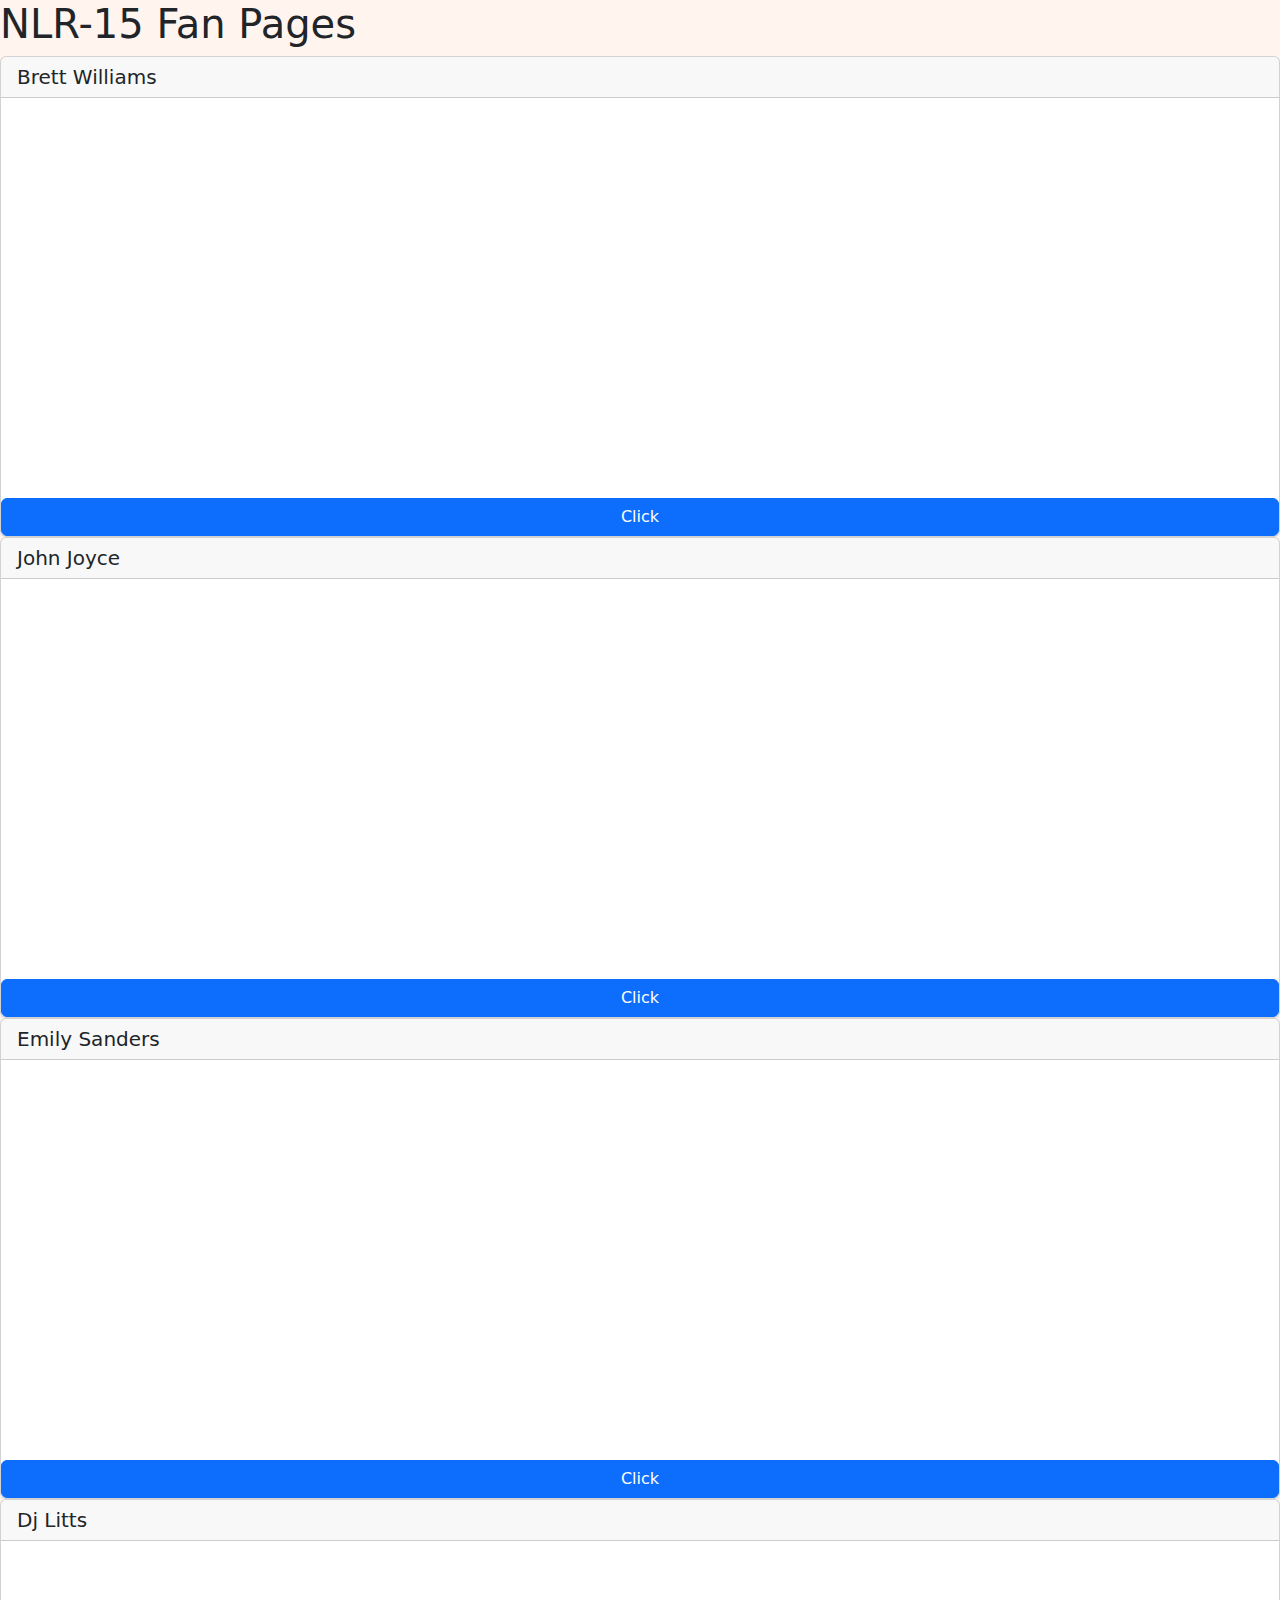
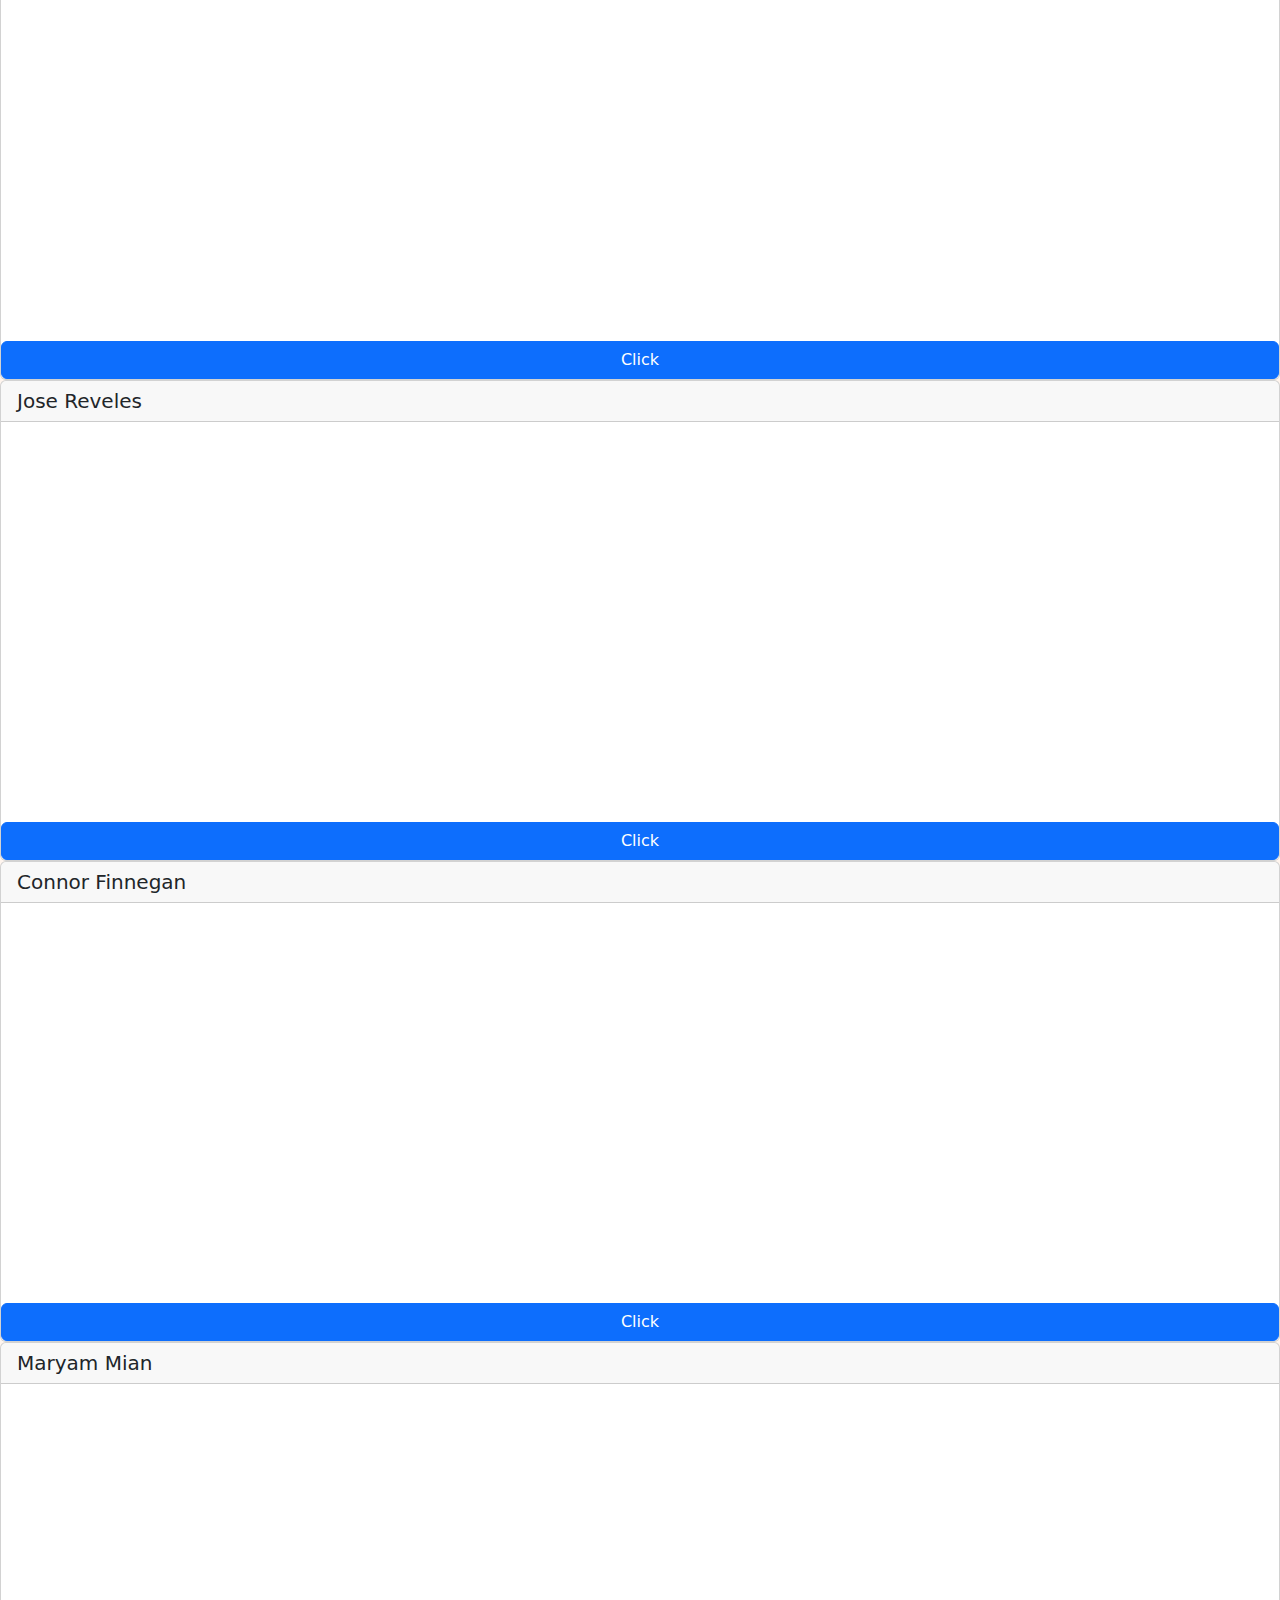
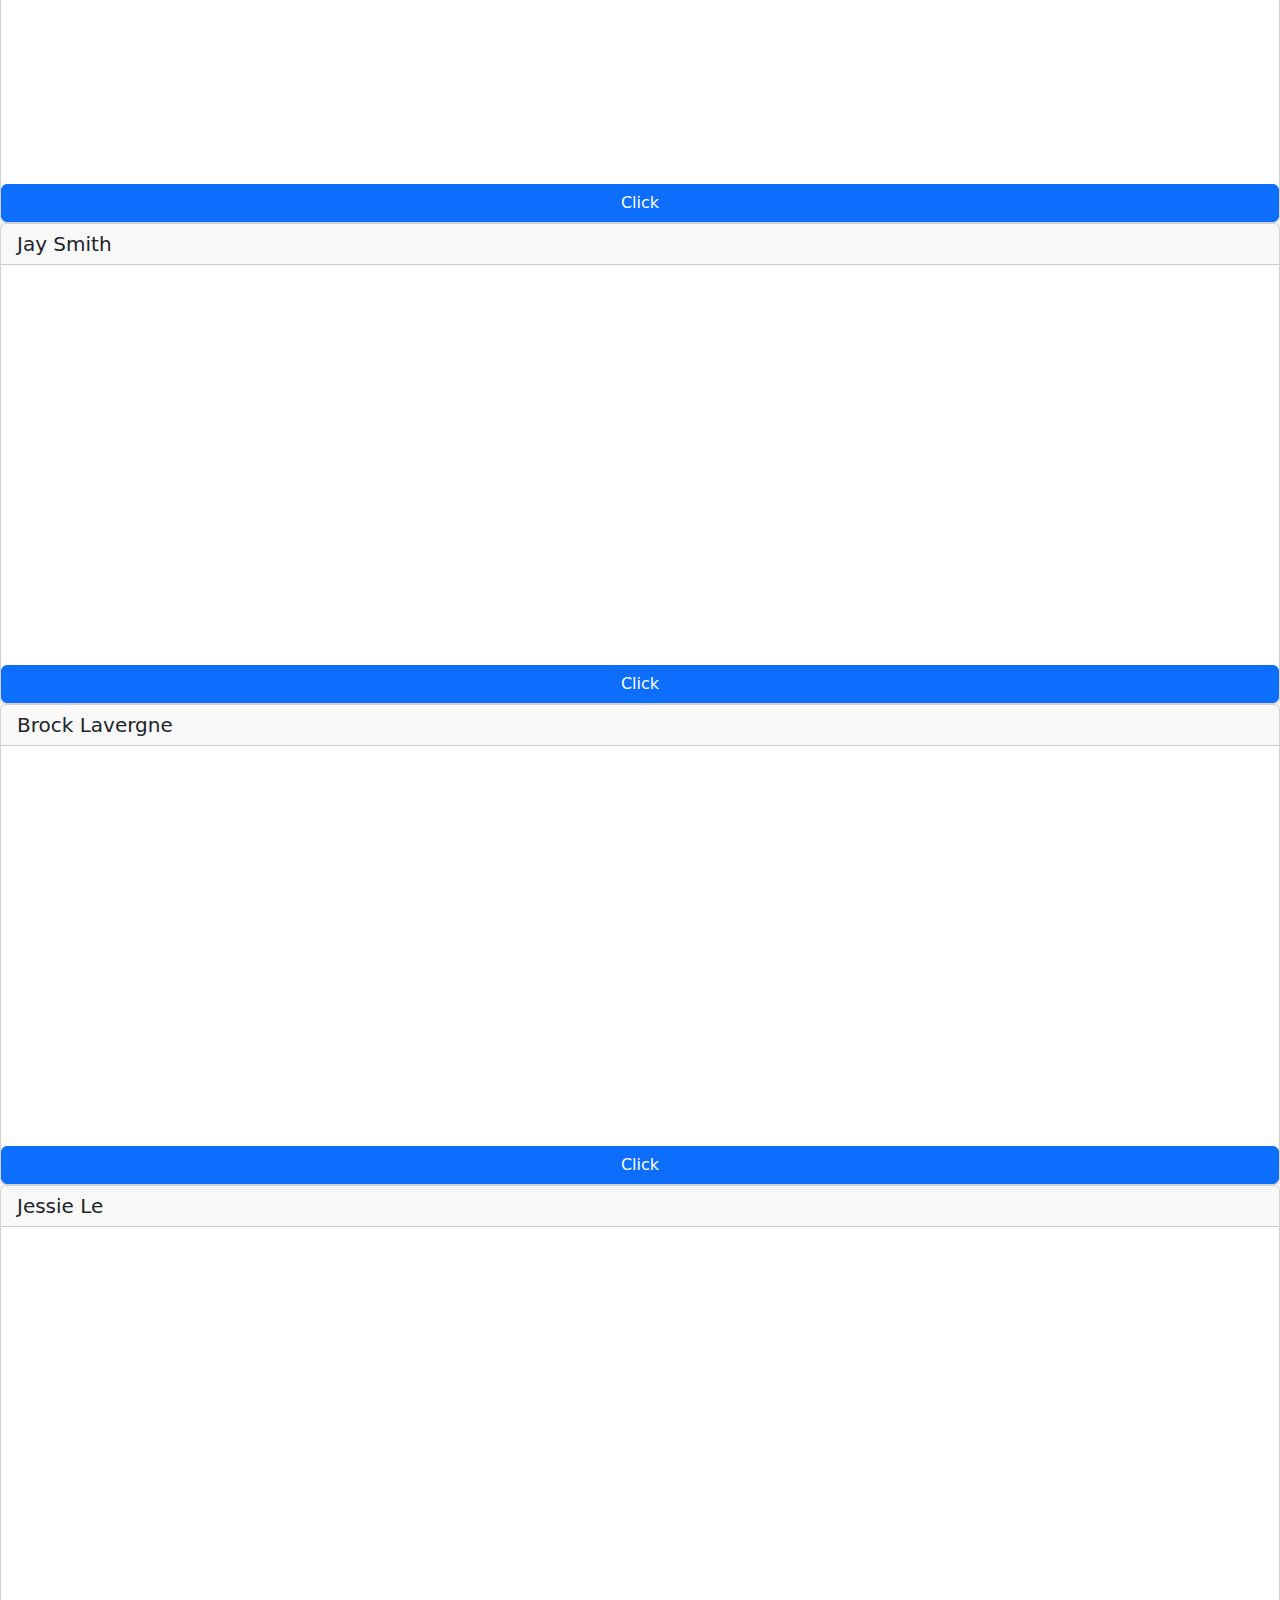
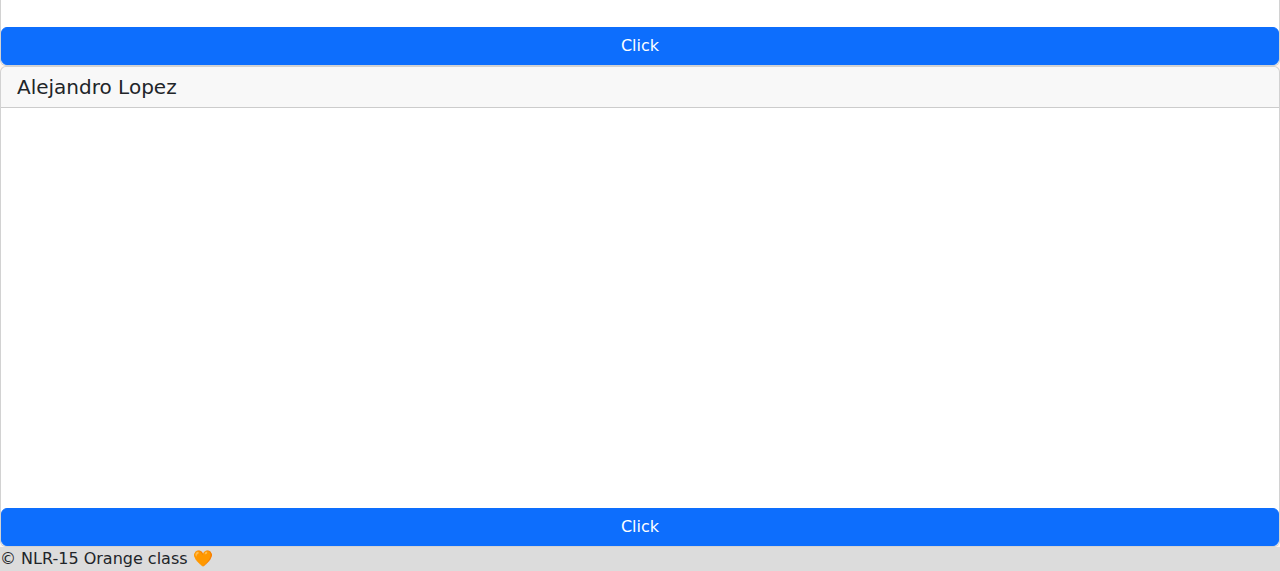
<file: index.html>
<!DOCTYPE html>
<html lang="en">

<head>
  <meta charset="UTF-8">
  <meta http-equiv="X-UA-Compatible" content="IE=edge">
  <meta name="viewport" content="width=device-width, initial-scale=1.0">
  <title>NLR-15 Orange Fan Pages</title>

  <!-- Google fonts -->
  <link rel="preconnect" href="https://fonts.googleapis.com">
  <link rel="preconnect" href="https://fonts.gstatic.com" crossorigin>
  <link href="https://fonts.googleapis.com/css2?family=Josefin+Sans:wght@700&display=swap" rel="stylesheet">
  <link href="https://fonts.googleapis.com/css2?family=Kablammo&display=swap" rel="stylesheet">

  <!-- bootstrap css -->
  <link rel="stylesheet" href="https://cdn.jsdelivr.net/npm/bootstrap@5.3.1/dist/css/bootstrap.min.css">

  <!-- Local styles and script -->
  <link rel="stylesheet" href="css/styles.css">
  <script defer src="js/scripts.js"></script>
</head>

<body>

  <header>
    <h1>NLR-15 Fan Pages</h1>
  </header>

  <main class="fan-page-cards">
    <template id="card-template">
      <article class="fan-site card">
        <h5 class="card-header">Placeholder Name</h5>
        <iframe src="" width="400" height="400" frameborder="0" marginheight="0" marginwidth="0" scrolling="no"
          class="card-body"></iframe>
        <button class="fan-site-button btn btn-primary">Click</button>
      </article>
    </template>
  </main>

  <footer>
    &copy NLR-15 Orange class 🧡
  </footer>

</body>

</html>
</file>
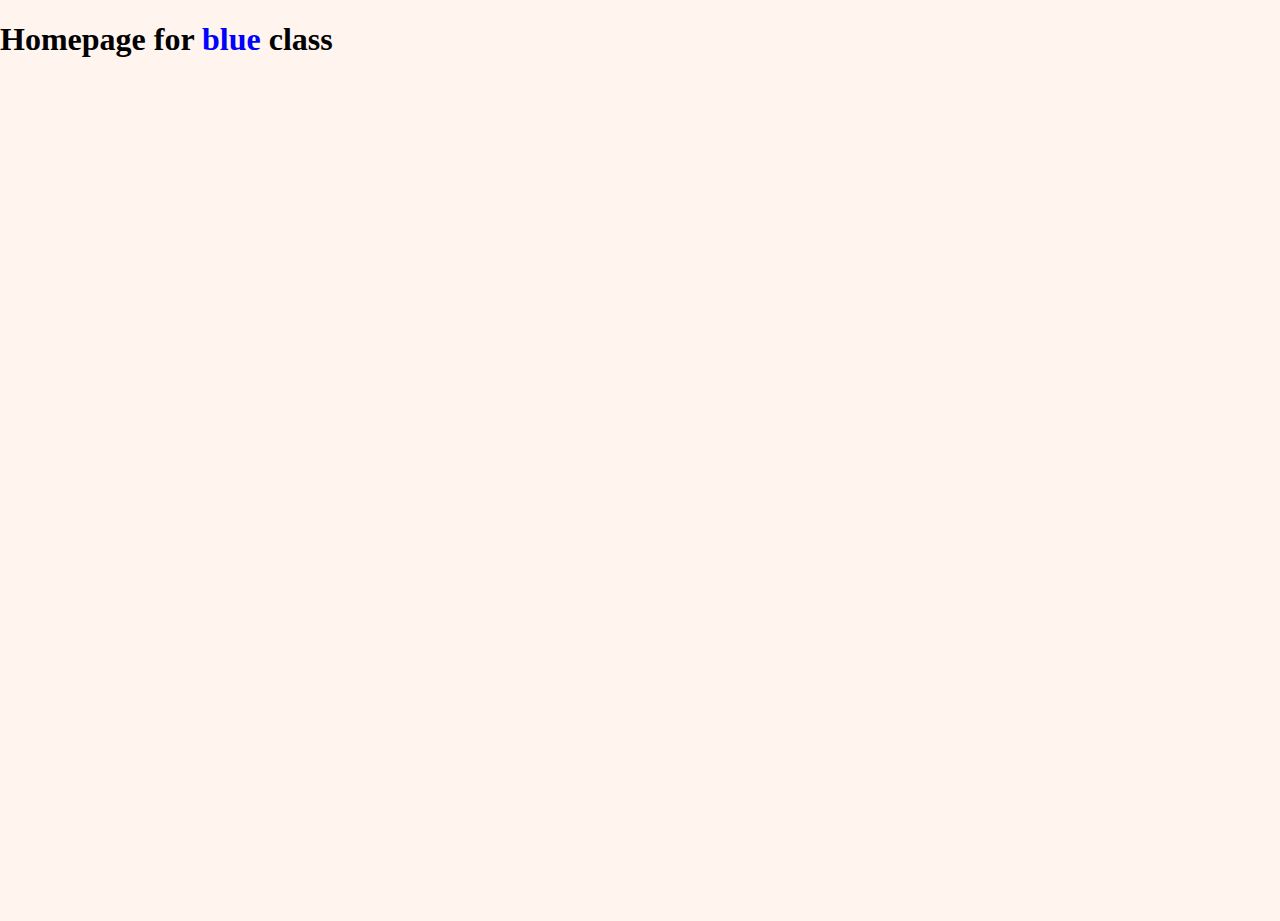
<file: blue/blue.html>
<!DOCTYPE html>
<html lang="en">
<head>
  <meta charset="UTF-8">
  <meta http-equiv="X-UA-Compatible" content="IE=edge">
  <meta name="viewport" content="width=device-width, initial-scale=1.0">
  <title>Blue Class Homepage</title>

  <!-- Local styles and script -->
  <link rel="stylesheet" href="../css/styles.css">
  <link rel="stylesheet" href="../css/blue-styles.css">
  <script defer src="../js/scripts.js"></script>
</head>
<body>
  
  <h1>
    Homepage for <span>blue</span> class
  </h1>

</body>
</html>
</file>
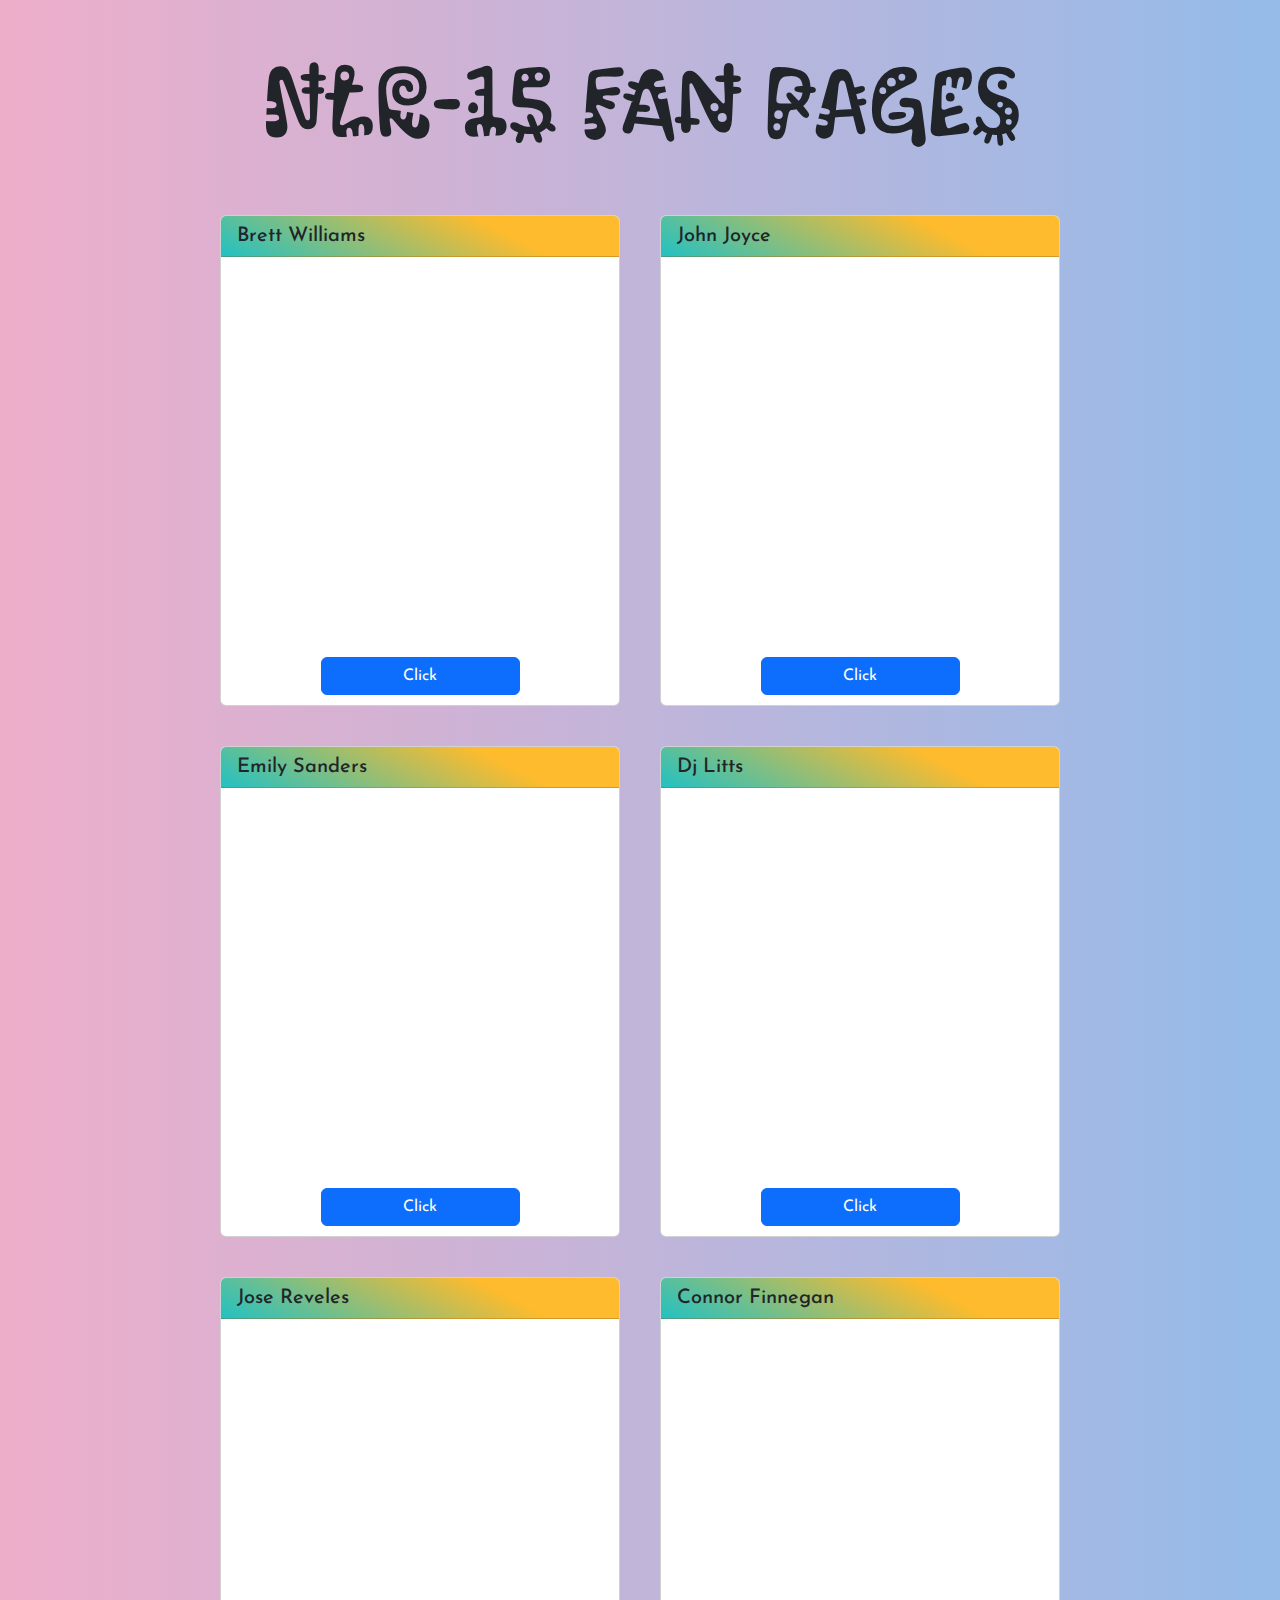
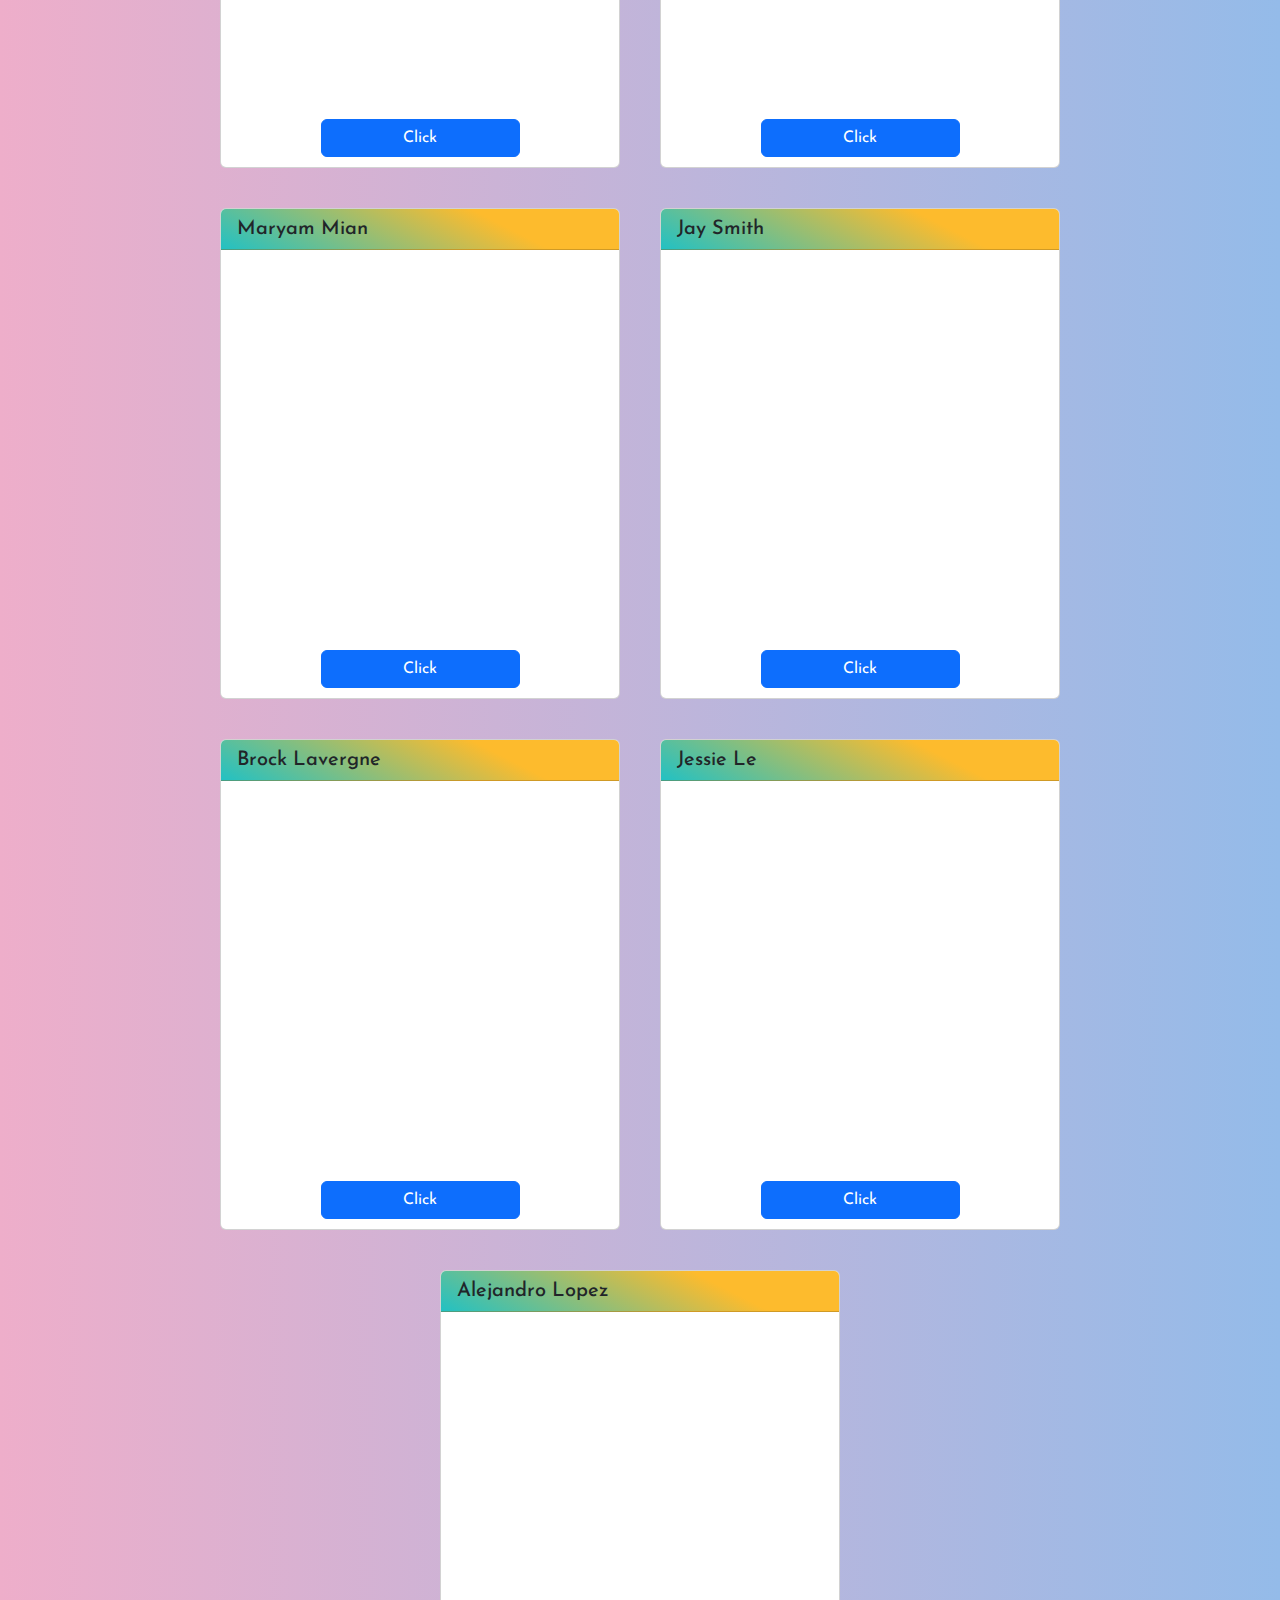
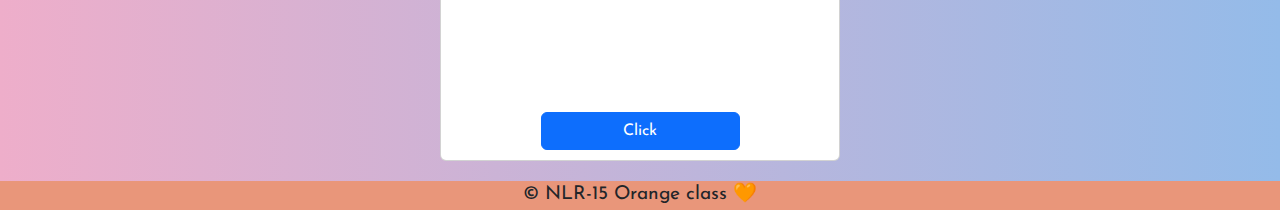
<file: orange/orange.html>
<!DOCTYPE html>
<html lang="en">

<head>
  <meta charset="UTF-8">
  <meta http-equiv="X-UA-Compatible" content="IE=edge">
  <meta name="viewport" content="width=device-width, initial-scale=1.0">
  <title>NLR-15 Orange Fan Pages</title>

  <!-- Google fonts -->
  <link rel="preconnect" href="https://fonts.googleapis.com">
  <link rel="preconnect" href="https://fonts.gstatic.com" crossorigin>
  <link href="https://fonts.googleapis.com/css2?family=Josefin+Sans:wght@700&display=swap" rel="stylesheet">
  <link href="https://fonts.googleapis.com/css2?family=Kablammo&display=swap" rel="stylesheet">

  <!-- bootstrap css -->
  <link rel="stylesheet" href="https://cdn.jsdelivr.net/npm/bootstrap@5.3.1/dist/css/bootstrap.min.css">

  <!-- Local styles and script -->
  <link rel="stylesheet" href="../css/styles.css">
  <link rel="stylesheet" href="../css/orange-styles.css">
  <script defer src="../js/scripts.js"></script>
</head>

<body>

  <header>
    <h1>NLR-15 Fan Pages</h1>
  </header>

  <main class="fan-page-cards">
    <template id="card-template">
      <article class="fan-site card">
        <h5 class="card-header">Placeholder Name</h5>
        <iframe src="" width="400" height="400" frameborder="0" marginheight="0" marginwidth="0" scrolling="no"
          class="card-body"></iframe>
        <button class="fan-site-button btn btn-primary">Click</button>
      </article>
    </template>
  </main>

  <footer>
    &copy NLR-15 Orange class 🧡
  </footer>

</body>

</html>
</file>
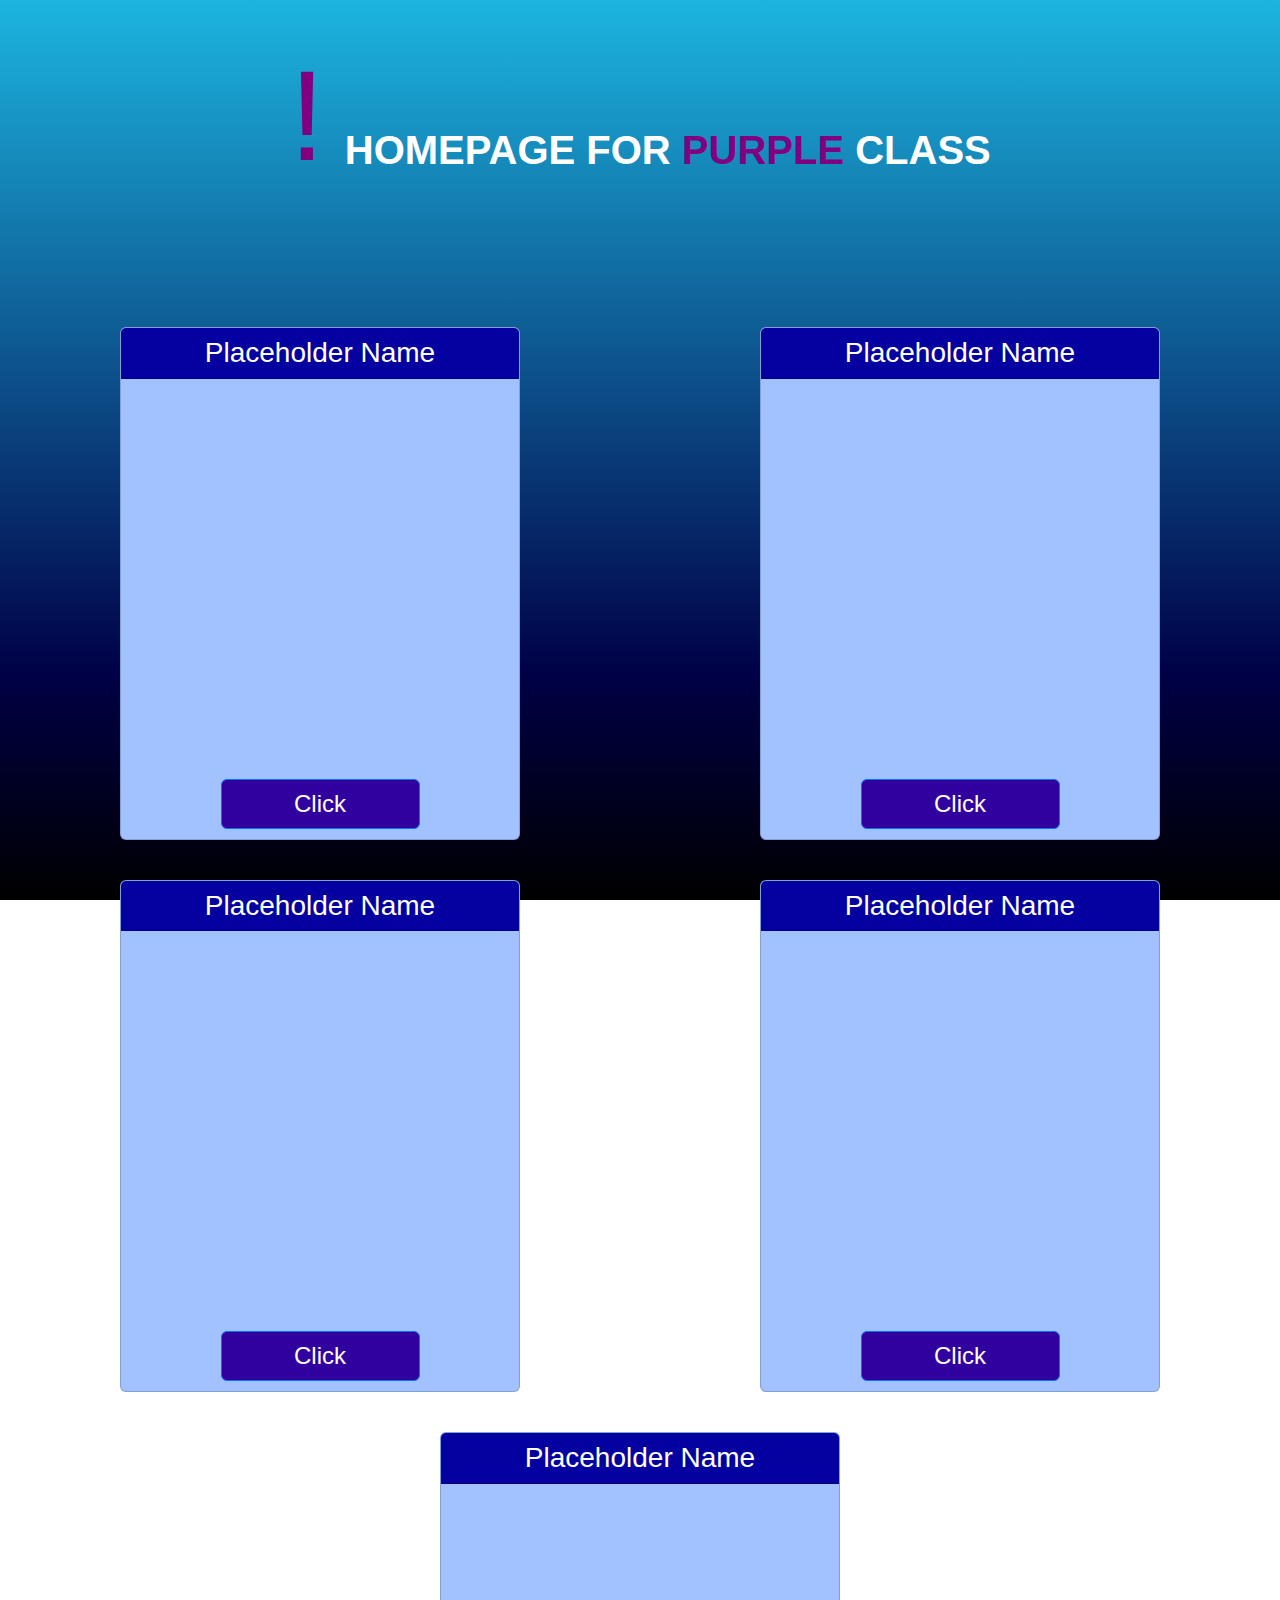
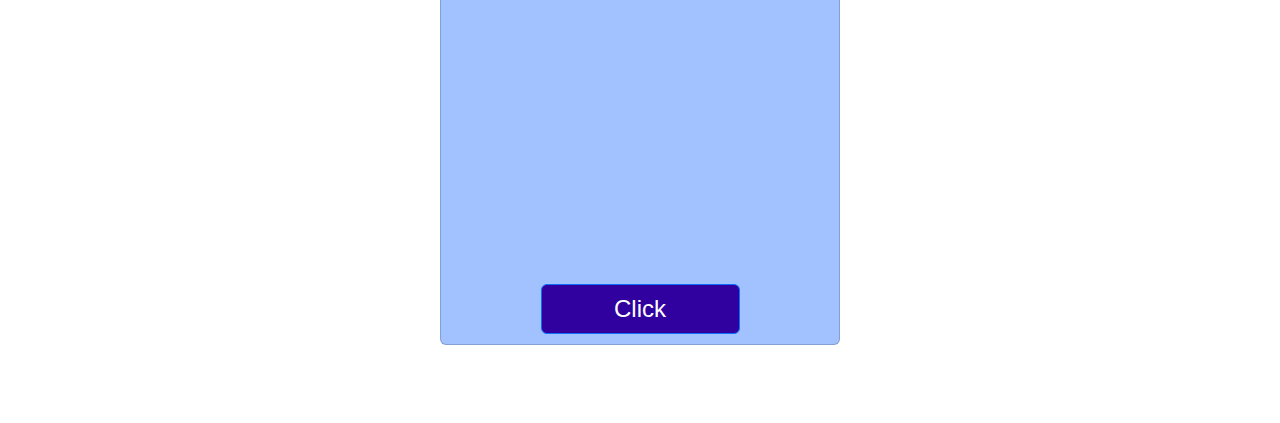
<file: purple/purple.html>
<!DOCTYPE html>
<html lang="en">
<head>
  <meta charset="UTF-8">
  <meta http-equiv="X-UA-Compatible" content="IE=edge">
  <meta name="viewport" content="width=device-width, initial-scale=1.0">
  <title>Purple Class Homepage</title>
  <!-- Webfont -->                                  
  <link href="https://fonts.cdnfonts.com/css/albrega-changes?styles=140722" rel="stylesheet">
  <link href="https://fonts.cdnfonts.com/css/oceana" rel="stylesheet">  
  <link href="https://fonts.cdnfonts.com/css/ocean" rel="stylesheet">  
  <link href="https://fonts.cdnfonts.com/css/giants-of-the-sea" rel="stylesheet">
  <link href="https://fonts.cdnfonts.com/css/ocean-iacy" rel="stylesheet">                
  <link href="https://fonts.cdnfonts.com/css/sc-by-the-sea" rel="stylesheet">                
   <!-- bootstrap css -->
   <link rel="stylesheet" href="https://cdn.jsdelivr.net/npm/bootstrap@5.3.1/dist/css/bootstrap.min.css">
  <!-- Local styles and script -->
  <link rel="stylesheet" href="../css/styles.css">
  <link rel="stylesheet" href="../css/purple-styles.css">
  <script defer src="/purple/scripts.js"></script>
</head>
<body>
  <header>
    <span id='kraken'>!</span> 
    <h1>Homepage for <span>purple </span> class</h1>
  </header>
  <main>
    <!-- add cards -->
    <template id="card-template">
      <article class="fan-site card">
        <h3 class="card-header">Placeholder Name</h3>
        <iframe src="" width="400" height="400" frameborder="0" marginheight="0" marginwidth="0" scrolling="no"
          class="card-body"></iframe>
        <button class="fan-site-button btn btn-primary">Click</button>
      </article>
    </template>
    <article class="fan-site card">
      <h3 class="card-header">Placeholder Name</h3>
      <iframe src="" width="400" height="400" frameborder="0" marginheight="0" marginwidth="0" scrolling="no"
        class="card-body"></iframe>
      <button class="fan-site-button btn btn-primary">Click</button>
    </article>
    <article class="fan-site card">
      <h3 class="card-header">Placeholder Name</h3>
      <iframe src="" width="400" height="400" frameborder="0" marginheight="0" marginwidth="0" scrolling="no"
        class="card-body"></iframe>
      <button class="fan-site-button btn btn-primary">Click</button>
    </article>
    <article class="fan-site card">
      <h3 class="card-header">Placeholder Name</h3>
      <iframe src="" width="400" height="400" frameborder="0" marginheight="0" marginwidth="0" scrolling="no"
        class="card-body"></iframe>
      <button class="fan-site-button btn btn-primary">Click</button>
    </article>
    <article class="fan-site card">
      <h3 class="card-header">Placeholder Name</h3>
      <iframe src="" width="400" height="400" frameborder="0" marginheight="0" marginwidth="0" scrolling="no"
        class="card-body"></iframe>
      <button class="fan-site-button btn btn-primary">Click</button>
    </article>
    <article class="fan-site card">
      <h3 class="card-header">Placeholder Name</h3>
      <iframe src="" width="400" height="400" frameborder="0" marginheight="0" marginwidth="0" scrolling="no"
        class="card-body"></iframe>
      <button class="fan-site-button btn btn-primary">Click</button>
    </article>
    




  </main>
  <footer>  
    <span>abcdefghijm</span>
    <span> </span>
    <p>&copy; NLR-15 Purple Class </p>
    <span> </span>
    <span>mjihgfedcba</span>
  </footer>

</body>
</html>
</file>
<file: css/styles.css>
* {
  box-sizing: border-box;
}

body {
  margin: 0;
  padding: 0;
  min-height: 100vh;
  background-color: seashell;
}

footer {
  background-color: gainsboro;
}
</file>
<file: css/blue-styles.css>
span {
  color: blue;
}
</file>
<file: css/orange-styles.css>
* {
  box-sizing: border-box;
}

body {
  margin: 0;
  padding: 0;
  height: 100vh;
  background: rgb(238,174,202);
  background: linear-gradient(90deg, rgba(238,174,202,1) 0%, rgba(148,187,233,1) 100%);
  font-size: 1.2rem;
  font-family: 'Josefin Sans', sans-serif;
}

header {
  text-align: center;
}

h1 {
  font-family: 'Kablammo', cursive;
  font-size: 6rem;
  margin-top: 40px;
  margin-bottom: 40px;
}

.card {
  width: 400px;
  margin: 20px;
}

.card-header{
  background: rgb(34,193,195);
  background: linear-gradient(27deg, rgba(34,193,195,1) 0%, rgba(253,187,45,1) 69%);
}

.btn {
  width: 50%;
  margin: auto;
  margin-bottom: 10px;
}

.fan-page-cards {
  display: flex;
  flex-wrap: wrap;
  justify-content: center;
}

footer {
  background-color: darksalmon;
  text-align: center;
}
</file>
<file: css/purple-styles.css>
header h1 span {
  color: purple;  
}
#kraken{
color: purple;
display: inline;
font-family: 'Giants of the Sea', sans-serif;
font-size: 8rem;
margin-right: 20px;
padding-bottom: 75px;
}

body{
  font-size: 16px;    
  color:white;    
  min-height: 100%;
  background: rgb(0,0,0);
  background: linear-gradient(0deg, rgba(0,0,0,1) 0%, rgba(0,0,70,1) 25%, rgba(28,181,224,1) 100%);
  background-repeat: repeat-x;
  background-attachment:fixed;
}

header{  
  margin: 20px 0px 20px 0px;
  display: flex;  
  justify-content: center;
  align-items: center; 
}
h1{  
  text-transform:uppercase;  
  font-family: 'Albrega Changes', sans-serif;   
  font-weight: bolder;
  display: inline; 
}
main{  
  display: flex;
  justify-content: space-around;
  align-items: flex-start;  
  flex-wrap: wrap;    
 
  
}
footer{
  max-height:5vh;  
  text-align: center;
  margin: 0px;
  background-color: rgba(0,0,0,0);  
  font-family: 'Oceana', sans-serif;
  font-size: 3rem;
  display: flex;
  justify-content: center;
  align-items:center;

}
footer p{
  margin:0px;
}
footer span{
  margin:0px 20px 0px 20px;
  font-family: 'Ocean_Iacy', sans-serif;                                                
}

.card {
  width: 400px;
  margin: 20px;
  background: rgb(161, 194, 255);
}
.card-header{
  background: rgb(4, 1, 160);
  text-align: center;
  color:white;
  font-family: 'OCEAN', sans-serif;  
  font-weight:300;
}

.btn {
  font-size: 1.5rem;
  width: 50%;
  margin: auto;
  margin-bottom: 10px;  
  background-color:rgb(49, 1, 160);
  font-family: 'OCEAN', sans-serif;  
}

.fan-page-cards {
  display: flex;
  flex-wrap: wrap;
  justify-content: center; 
}

@media screen and (max-width:540px) {
  main{
    flex-direction: column;
    justify-content: space-evenly;
    align-items: center;
    /* width: 100vw; */
  }
  .card {
    width: 100vw;
    margin: 10px 3.5vw 10px 3.5vw;
    flex-wrap: nowrap;
  }
  
  header{
    text-align: center;
  }
  footer span{
    display: none;
  } 


}
</file>
